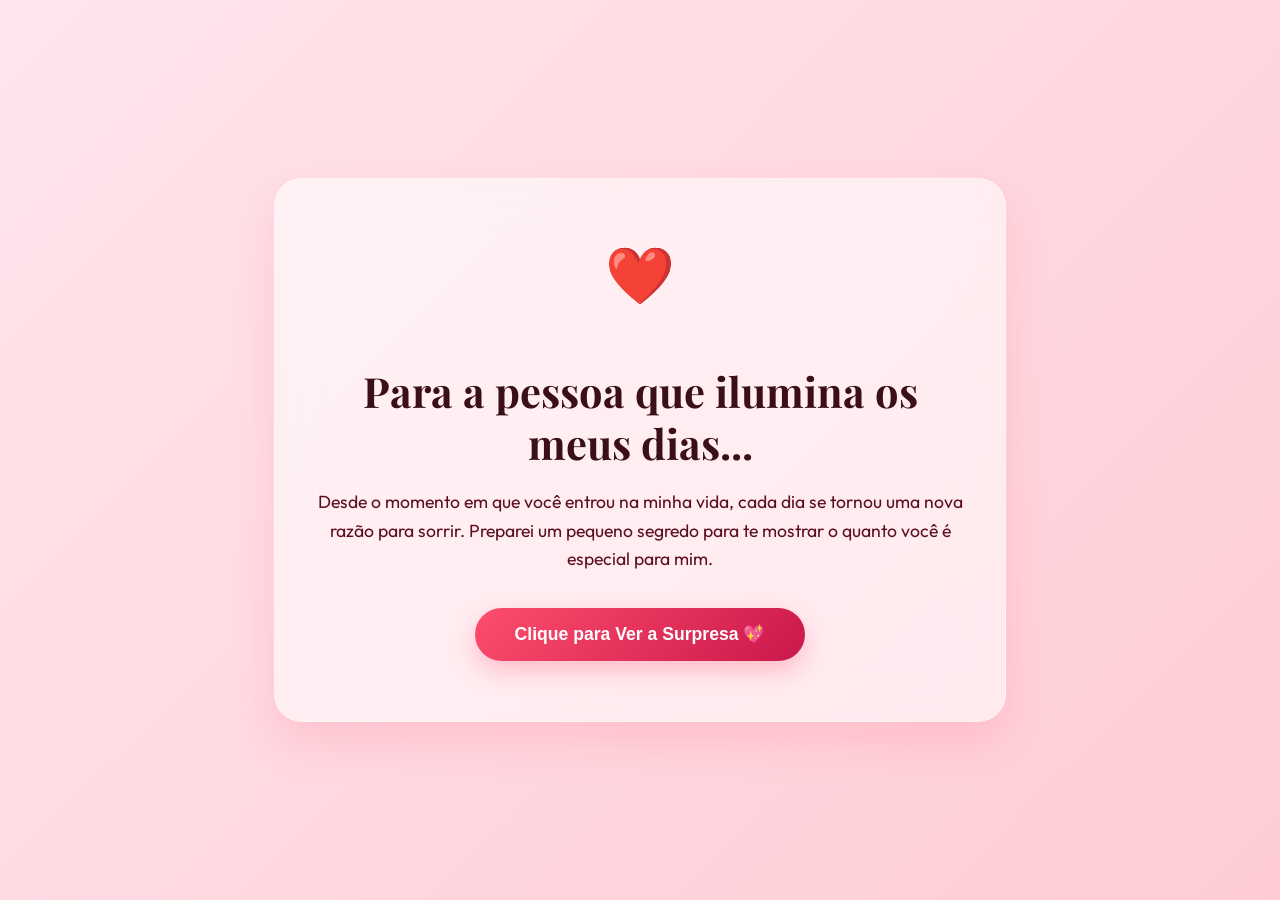
<file: index.html>
<!DOCTYPE html>
<html lang="pt-BR">
<head>
    <meta charset="UTF-8">
    <meta name="viewport" content="width=device-width, initial-scale=1.0">
    <title>Para o Meu Amor ❤️</title>
    <!-- Fontes do Google para um design premium e elegante -->
    <link rel="preconnect" href="https://fonts.googleapis.com">
    <link rel="preconnect" href="https://fonts.gstatic.com" crossorigin>
    <link href="https://fonts.googleapis.com/css2?family=Outfit:wght@300;400;600;700&family=Playfair+Display:ital,wght@0,400;0,700;1,400&display=swap" rel="stylesheet">
    <link rel="stylesheet" href="style.css">
</head>
<body>

    <!-- Seção Hero Principal Centrada (Foco Total) -->
    <section class="hero-container">
        <div class="hero-content">
            <div class="floating-heart">❤️</div>
            <h1>Para a pessoa que ilumina os meus dias...</h1>
            <p>Desde o momento em que você entrou na minha vida, cada dia se tornou uma nova razão para sorrir. Preparei um pequeno segredo para te mostrar o quanto você é especial para mim.</p>
            <button id="btn-surpresa" class="btn-primary">Clique para Ver a Surpresa 💖</button>
        </div>
    </section>

    <!-- Overlay da Surpresa (Tela Preta com Coração de Partículas) -->
    <div id="surprise-overlay" class="overlay hidden">
        <!-- Controles Flutuantes da Surpresa -->
        <div class="overlay-controls">
            <button id="btn-audio" class="control-btn" title="Tocar Música Romântica">
                <span class="music-icon">🎵</span> Música: Desativada
            </button>
            <button id="btn-fechar" class="control-btn close-btn">Voltar ✨</button>
        </div>

        <!-- Canvas para a Animação das Partículas -->
        <canvas id="heart-canvas"></canvas>

        <!-- Carta de Amor Secreta que aparece após a formação do coração -->
        <div id="love-letter" class="love-letter hidden">
            <div class="envelope-top">💌</div>
            <h2>Minha princesa,</h2>
            <p>Este coração brilhando na tela é feito de infinitos <strong>"i love you"</strong>, mas nenhum deles consegue expressar a imensidão do que sinto por você.</p>
            <p>Meu amor por você virou algo tão grande que não consigo mais me imaginar sem você.</p>
            <p>Você é meu lar, minha alegria diária e a minha melhor parte. Obrigado por ser essa pessoa tão maravilhosa. Meu coração bate no mesmo ritmo que o seu, hoje e sempre.</p>
            <a href="https://open.spotify.com/playlist/0IQ5cMCPq8QiXKZQRDq1Pi?si=4bc178abb5264f14&pt=b06d3796f7db69166448eaa7d55a58d0" target="_blank" class="btn-spotify">
                <svg viewBox="0 0 24 24" xmlns="http://www.w3.org/2000/svg">
                    <path d="M12 2C6.477 2 2 6.477 2 12s4.477 10 10 10 10-4.477 10-10S17.523 2 12 2zm4.586 14.424c-.18.295-.565.387-.86.207-2.377-1.454-5.37-1.783-8.893-.982-.336.075-.668-.135-.744-.47-.077-.337.135-.668.47-.745 3.856-.88 7.15-.5 9.822 1.135.296.18.387.563.205.855zm1.224-2.723c-.226.367-.707.487-1.074.26-2.72-1.672-6.87-2.157-10.076-1.182-.413.125-.845-.107-.97-.52-.125-.413.107-.847.52-.972 3.668-1.114 8.237-.575 11.34 1.332.368.228.487.708.26 1.082zm.106-2.825C14.392 8.76 8.583 8.57 5.212 9.593c-.517.157-1.066-.134-1.223-.65-.157-.517.135-1.067.65-1.225 3.864-1.173 10.283-.956 14.34 1.453.465.276.615.877.34 1.342-.277.466-.878.617-1.343.341z"/>
                </svg>
                <span>Spotify 💚</span>
            </a>
            <div class="letter-footer">Com todo o meu amor, para sempre. ❤️</div>
        </div>
    </div>

    <!-- Script principal -->
    <script src="java.js"></script>
</body>
</html>
</file>
<file: style.css>
/* =========================
   ANIMAÇÕES GERAIS (Originais Mantidas)
   ========================= */

@keyframes fadeUp {
  from {
    opacity: 0;
    transform: translateY(40px);
  }
  to {
    opacity: 1;
    transform: translateY(0);
  }
}

@keyframes fadeIn {
  from {
    opacity: 0;
  }
  to {
    opacity: 1;
  }
}

@keyframes scaleIn {
  from {
    opacity: 0;
    transform: scale(0.95);
  }
  to {
    opacity: 1;
    transform: scale(1);
  }
}

@keyframes heartbeat {
  0% { transform: scale(1); }
  14% { transform: scale(1.12); }
  28% { transform: scale(1); }
  42% { transform: scale(1.12); }
  70% { transform: scale(1); }
}

@keyframes float {
  0% { transform: translateY(0px); }
  50% { transform: translateY(-10px); }
  100% { transform: translateY(0px); }
}

@keyframes pulseGlow {
  0% { box-shadow: 0 0 10px rgba(255, 77, 109, 0.4); }
  50% { box-shadow: 0 0 25px rgba(255, 77, 109, 0.8); }
  100% { box-shadow: 0 0 10px rgba(255, 77, 109, 0.4); }
}

/* =========================
   VARIÁVEIS DE DESIGN E TEMA
   ========================= */
:root {
  --primary-color: #ff4d6d;
  --primary-hover: #ff758f;
  --secondary-color: #c9184a;
  --bg-gradient: linear-gradient(135deg, #ffe5ec 0%, #ffccd5 100%);
  --dark-bg: #0a090b;
  --text-dark: #3a0f18;
  --text-body: #5c0f22;
  --glass-bg: rgba(255, 255, 255, 0.55);
  --glass-border: rgba(255, 255, 255, 0.4);
  --shadow-lg: 0 20px 40px rgba(255, 77, 109, 0.15);
}

/* =========================
   ESTILOS GERAIS
   ========================= */
html, body {
  margin: 0;
  padding: 0;
  width: 100%;
  height: 100%;
  overflow-x: hidden;
}

body {
  font-family: 'Outfit', sans-serif;
  background: var(--bg-gradient);
  color: var(--text-body);
  display: flex;
  justify-content: center;
  align-items: center;
}

/* =========================
   HERO CONTAINER (CENTRADO NA TELA)
   ========================= */
.hero-container {
  display: flex;
  justify-content: center;
  align-items: center;
  width: 100%;
  min-height: 100vh;
  padding: 20px;
}

.hero-content {
  width: 100%;
  max-width: 650px;
  background: var(--glass-bg);
  backdrop-filter: blur(20px);
  -webkit-backdrop-filter: blur(20px);
  padding: 60px 40px;
  border-radius: 28px;
  border: 1px solid var(--glass-border);
  box-shadow: var(--shadow-lg);
  text-align: center;
  animation: scaleIn 0.8s cubic-bezier(0.16, 1, 0.3, 1) forwards;
}

.floating-heart {
  font-size: 3.5rem;
  margin-bottom: 20px;
  display: inline-block;
  animation: heartbeat 1.6s infinite ease-in-out;
}

.hero-content h1 {
  font-family: 'Playfair Display', serif;
  font-size: 2.6rem;
  font-weight: 700;
  color: var(--text-dark);
  margin-bottom: 20px;
  line-height: 1.25;
  animation: fadeUp 1s ease forwards;
}

.hero-content p {
  font-size: 1.1rem;
  color: var(--text-body);
  margin-bottom: 35px;
  line-height: 1.6;
  animation: fadeUp 1s ease forwards;
  animation-delay: 0.2s;
}

.btn-primary {
  background: linear-gradient(135deg, var(--primary-color) 0%, var(--secondary-color) 100%);
  color: white;
  border: none;
  padding: 16px 40px;
  font-size: 1.1rem;
  font-weight: 600;
  border-radius: 50px;
  cursor: pointer;
  box-shadow: 0 10px 25px rgba(255, 77, 109, 0.3);
  transition: all 0.3s cubic-bezier(0.16, 1, 0.3, 1);
  animation: fadeUp 1s ease forwards;
  animation-delay: 0.4s;
  outline: none;
}

.btn-primary:hover {
  transform: translateY(-4px) scale(1.03);
  box-shadow: 0 15px 30px rgba(255, 77, 109, 0.45);
}

.btn-primary:active {
  transform: translateY(-1px) scale(0.97);
}

/* =========================
   SURPRISE OVERLAY (TELA PRETA E CANVASES)
   ========================= */
.overlay {
  position: fixed;
  top: 0;
  left: 0;
  width: 100vw;
  height: 100vh;
  background-color: var(--dark-bg);
  z-index: 9999;
  display: flex;
  flex-direction: column;
  justify-content: center;
  align-items: center;
  transition: opacity 0.8s ease, visibility 0.8s ease;
  overflow: hidden;
}

.overlay.hidden {
  opacity: 0;
  visibility: hidden;
  pointer-events: none;
}

#heart-canvas {
  position: absolute;
  top: 0;
  left: 0;
  width: 100%;
  height: 100%;
  z-index: 1;
}

/* Controles de Tela */
.overlay-controls {
  position: absolute;
  top: 24px;
  left: 24px;
  right: 24px;
  display: flex;
  justify-content: space-between;
  z-index: 10;
}

.control-btn {
  background: rgba(255, 255, 255, 0.08);
  backdrop-filter: blur(8px);
  -webkit-backdrop-filter: blur(8px);
  border: 1px solid rgba(255, 255, 255, 0.15);
  color: #fff;
  padding: 10px 20px;
  border-radius: 30px;
  cursor: pointer;
  font-family: 'Outfit', sans-serif;
  font-size: 0.9rem;
  font-weight: 600;
  transition: all 0.3s ease;
  display: flex;
  align-items: center;
  gap: 8px;
}

.control-btn:hover {
  background: rgba(255, 77, 109, 0.25);
  border-color: rgba(255, 77, 109, 0.5);
  transform: translateY(-2px);
}

.close-btn {
  background: rgba(255, 77, 109, 0.15);
  border-color: rgba(255, 77, 109, 0.3);
}

.close-btn:hover {
  background: rgba(255, 77, 109, 0.4);
  border-color: rgba(255, 77, 109, 0.7);
}

/* =========================
   CARTA DE AMOR
   ========================= */
.love-letter {
  position: relative;
  z-index: 2;
  background: rgba(20, 15, 25, 0.75);
  backdrop-filter: blur(20px);
  -webkit-backdrop-filter: blur(20px);
  border: 1px solid rgba(255, 77, 109, 0.25);
  padding: 35px 30px;
  border-radius: 20px;
  width: 90%;
  max-width: 460px;
  color: #fff;
  text-align: center;
  box-shadow: 0 15px 45px rgba(255, 77, 109, 0.15);
  transform: translateY(20px);
  opacity: 0;
  transition: opacity 1.5s ease, transform 1.5s ease;
  animation: float 6s ease-in-out infinite;
  pointer-events: auto;
}

.love-letter.visible {
  opacity: 1;
  transform: translateY(0);
}

.love-letter.hidden {
  display: none;
}

.envelope-top {
  font-size: 2.2rem;
  margin-bottom: 15px;
  animation: heartbeat 2s infinite ease-in-out;
}

.love-letter h2 {
  font-family: 'Playfair Display', serif;
  color: var(--primary-color);
  font-size: 1.8rem;
  margin-bottom: 15px;
}

.love-letter p {
  font-size: 0.95rem;
  line-height: 1.6;
  margin-bottom: 12px;
  color: rgba(255, 255, 255, 0.9);
}

.love-letter strong {
  color: var(--primary-color);
  text-shadow: 0 0 10px rgba(255, 77, 109, 0.5);
}

.letter-footer {
  font-family: 'Playfair Display', serif;
  font-style: italic;
  margin-top: 25px;
  font-size: 1.05rem;
  color: var(--primary-hover);
}

/* =========================
   BOTÃO DO SPOTIFY (PREMIUM)
   ========================= */
.btn-spotify {
  display: inline-flex;
  align-items: center;
  justify-content: center;
  gap: 12px;
  background: linear-gradient(135deg, #1db954 0%, #1ed760 100%);
  color: #ffffff;
  text-decoration: none;
  font-family: 'Outfit', sans-serif;
  font-size: 1.05rem;
  font-weight: 600;
  padding: 14px 32px;
  border-radius: 50px;
  border: none;
  cursor: pointer;
  box-shadow: 0 8px 25px rgba(29, 185, 84, 0.4);
  transition: all 0.4s cubic-bezier(0.175, 0.885, 0.32, 1.275);
  margin: 22px auto 12px auto;
  outline: none;
  position: relative;
  z-index: 10;
}

.btn-spotify svg {
  width: 22px;
  height: 22px;
  fill: #ffffff;
  transition: transform 0.6s cubic-bezier(0.175, 0.885, 0.32, 1.275);
}

.btn-spotify:hover {
  transform: translateY(-4px) scale(1.05);
  box-shadow: 0 15px 30px rgba(29, 185, 84, 0.6);
  background: linear-gradient(135deg, #1ed760 0%, #1db954 100%);
}

.btn-spotify:hover svg {
  transform: rotate(360deg) scale(1.15);
}

.btn-spotify:active {
  transform: translateY(-1px) scale(0.97);
  box-shadow: 0 6px 15px rgba(29, 185, 84, 0.3);
}


/* =========================
   RESPONSIVIDADE GERAL
   ========================= */
@media (max-width: 768px) {
  .hero-content {
    padding: 40px 20px;
  }
  
  .hero-content h1 {
    font-size: 2rem;
  }
  
  .hero-content p {
    font-size: 1rem;
  }
  
  .love-letter {
    padding: 25px 20px;
  }
}
</file>
